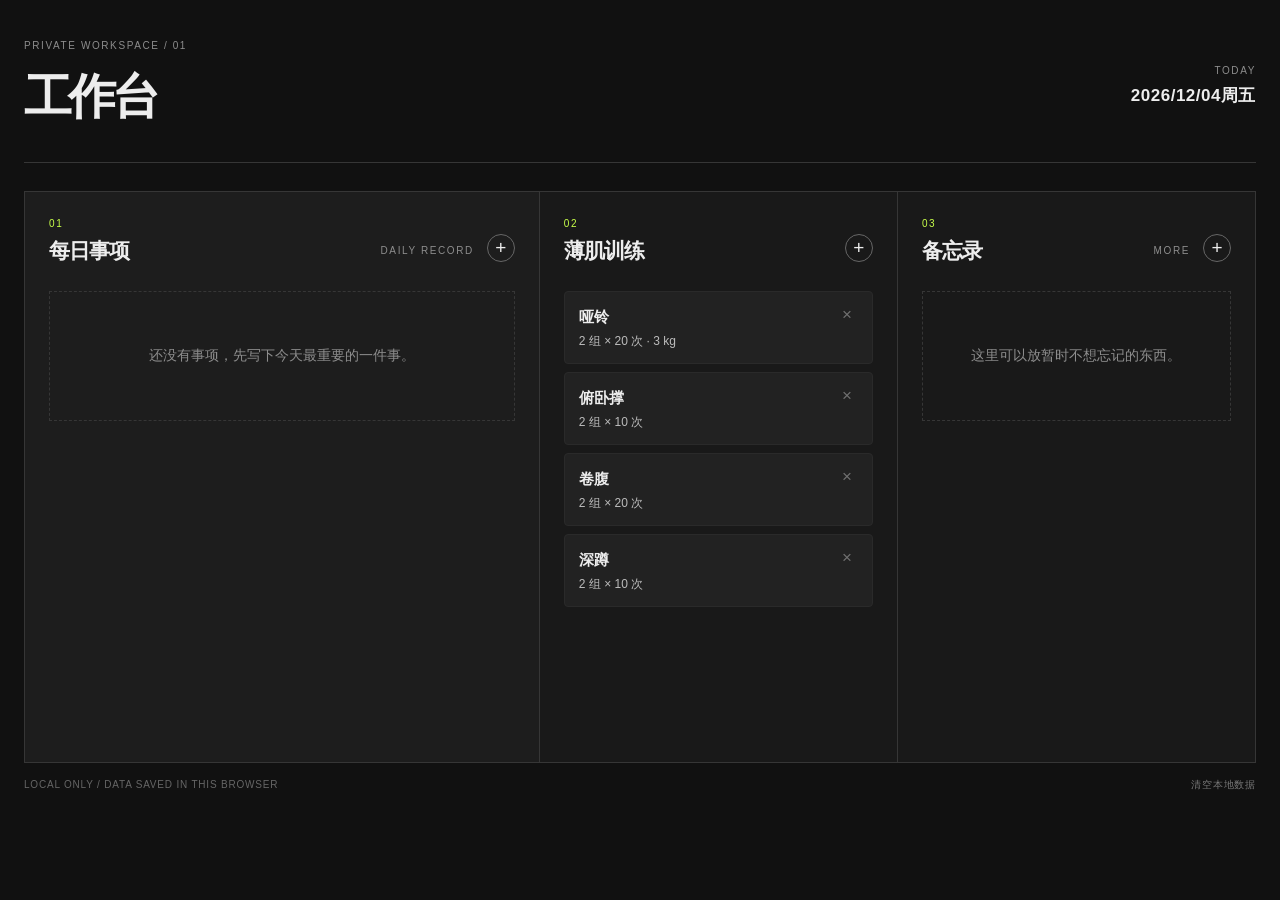
<file: WORKSPACE-upload/index.html>
<!doctype html>
<html lang="zh-CN">
  <head>
    <meta charset="UTF-8" />
    <meta name="viewport" content="width=device-width, initial-scale=1.0" />
    <meta name="theme-color" content="#111111" />
    <title>个人工作台</title>
    <link rel="stylesheet" href="styles.css" />
  </head>
  <body>
    <main class="app-shell">
      <header class="topbar">
        <div class="brand-lockup">
          <span class="eyebrow">PRIVATE WORKSPACE / 01</span>
          <h1>工作台</h1>
        </div>
        <div class="date-lockup">
          <span class="eyebrow">TODAY</span>
          <strong id="todayDate">—</strong>
        </div>
      </header>

      <section class="summary-strip" aria-label="今日概览">
        <div class="summary-main">
          <span class="eyebrow">DAILY CONTROL</span>
          <p id="dailyMessage">把今天要做的事写下来，逐件完成。</p>
        </div>
        <div class="summary-stat">
          <span class="eyebrow">TODO</span>
          <strong id="todoCount">0 / 0</strong>
        </div>
        <div class="summary-stat">
          <span class="eyebrow">THIN MUSCLE</span>
          <strong id="trainingCount">0 sets</strong>
        </div>
      </section>

      <div class="workspace-grid">
        <section class="panel tasks-panel" aria-labelledby="tasksTitle">
          <div class="panel-heading">
            <div>
              <span class="section-index">01</span>
              <h2 id="tasksTitle">每日事项</h2>
            </div>
            <div class="heading-actions"><button class="panel-meta panel-meta-button" type="button" data-open-history="task">DAILY RECORD</button><button class="icon-button" type="button" data-open-entry="task" aria-label="添加每日事项">+</button></div>
          </div>
          <div id="taskList" class="list-stack empty-state">还没有事项，先写下今天最重要的一件事。</div>
        </section>

        <section class="panel training-panel" aria-labelledby="trainingTitle">
          <div class="panel-heading">
            <div>
              <span class="section-index">02</span>
              <h2 id="trainingTitle">薄肌训练</h2>
            </div>
            <div class="heading-actions"><button class="icon-button" type="button" data-open-entry="training" aria-label="添加今日薄肌训练">+</button></div>
          </div>
          <div id="trainingList" class="list-stack empty-state">还没有薄肌训练。</div>
        </section>

        <section class="panel memo-panel" aria-labelledby="memoTitle">
          <div class="panel-heading">
            <div>
              <span class="section-index">03</span>
              <h2 id="memoTitle">备忘录</h2>
            </div>
            <div class="heading-actions"><button class="panel-meta panel-meta-button" type="button" data-open-history="memo">MORE</button><button class="icon-button" type="button" data-open-entry="memo" aria-label="添加备忘">+</button></div>
          </div>
          <div id="memoList" class="list-stack empty-state">这里可以放暂时不想忘记的东西。</div>
        </section>
      </div>

      <footer class="footer-bar">
        <span>LOCAL ONLY / DATA SAVED IN THIS BROWSER</span>
        <button id="clearDataButton" type="button" class="text-button">清空本地数据</button>
      </footer>
    </main>
    <dialog id="entryDialog" class="entry-dialog">
      <div class="dialog-heading"><div><span class="eyebrow">NEW RECORD</span><h2 id="dialogTitle">添加记录</h2></div><button class="dialog-close" type="button" id="closeDialog" aria-label="关闭">×</button></div>
      <form class="dialog-form" id="taskForm">
        <label>事项<input id="taskInput" type="text" placeholder="例如：整理作品集首页" maxlength="100" autocomplete="off" required /></label>
        <button type="submit" class="primary-button full-button">添加</button>
      </form>
      <form class="dialog-form" id="trainingForm">
        <label>动作<input id="exerciseInput" type="text" placeholder="例如：俯卧撑" maxlength="40" required /></label>
        <div class="form-row"><label>组数<input id="setsInput" type="number" min="1" max="99" placeholder="2" required /></label><label>次数<input id="repsInput" type="number" min="1" max="999" placeholder="10" required /></label></div>
        <div class="form-row"><label>重量 / 只<input id="weightInput" type="text" placeholder="例如：3 kg（可选）" maxlength="20" /></label><label>备注<input id="trainingNoteInput" type="text" placeholder="可选" maxlength="40" /></label></div>
        <button type="submit" class="primary-button full-button">添加</button>
      </form>
      <form id="memoForm" class="dialog-form">
        <label>备忘内容<textarea id="memoInput" placeholder="记下一个想法、链接或提醒…" maxlength="600" required></textarea></label>
        <div class="memo-actions"><span id="memoCounter">0 / 600</span><button type="submit" class="primary-button">添加</button></div>
      </form>
    </dialog>
    <dialog id="historyDialog" class="entry-dialog history-dialog">
      <div class="dialog-heading"><div><span class="eyebrow">DAILY ARCHIVE</span><h2 id="historyTitle">今日记录</h2></div><button class="dialog-close" type="button" id="closeHistory" aria-label="关闭">×</button></div>
      <div id="historyContent" class="history-content"></div>
    </dialog>
    <div id="toast" class="toast" role="status" aria-live="polite"></div>
    <script src="app.js"></script>
  </body>
</html>
</file>
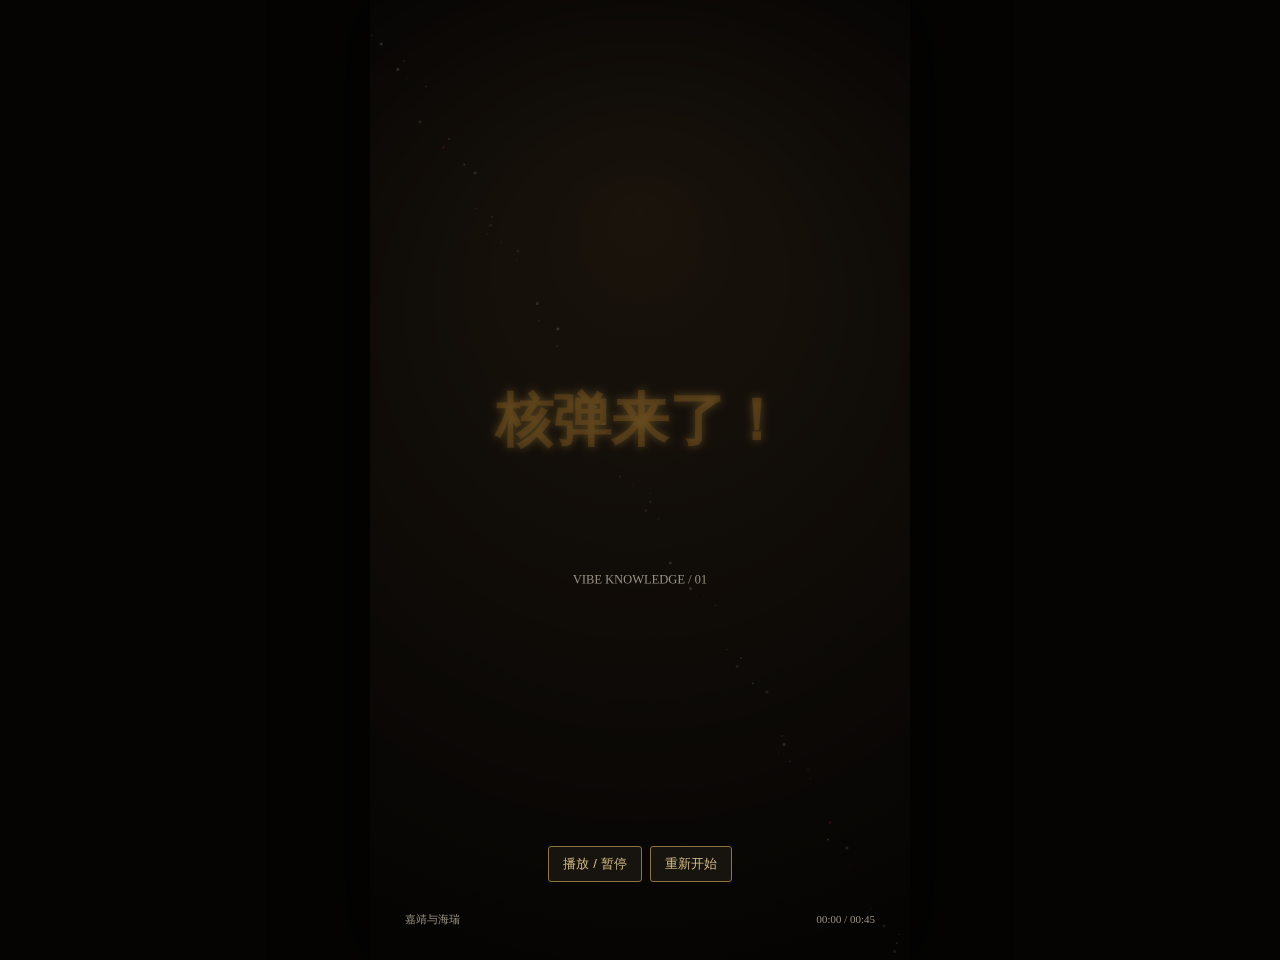
<file: WORKSPACE-upload/vibe-jiajing-v2.html>
<!doctype html><html lang="zh-CN"><meta charset="utf-8"><meta name="viewport" content="width=device-width,initial-scale=1"><title>嘉靖为什么不杀海瑞｜Vibe知识大赏 v2</title><style>html,body{margin:0;background:#050403;color:#eee7d8;height:100%;display:grid;place-items:center;font-family:Georgia,'Songti SC',serif}.frame{position:relative;width:min(100vw,540px);aspect-ratio:9/16;background:#0b0a08;overflow:hidden;box-shadow:0 0 70px #000}.frame canvas{width:100%;height:100%;display:block}.ui{position:fixed;bottom:18px;display:flex;gap:8px}.ui button{background:#17130e;border:1px solid #8f7443;color:#d7bf88;padding:8px 14px;border-radius:3px}</style><div class="frame"><canvas id="c" width="1080" height="1920"></canvas></div><div class="ui"><button id="p">播放 / 暂停</button><button id="r">重新开始</button></div><script>
const c=document.querySelector('#c'),x=c.getContext('2d'),W=c.width,H=c.height;const G='#c9a35b',R='#c7433b',I='#eee7d8',M='#9d9486';let t=0,run=false,last=0;const seg=[[0,4],[4,8],[8,11],[11,14],[14,19],[19,26],[26,33],[33,40],[40,43],[43,45]];function ease(z){return z<.5?2*z*z:1-Math.pow(-2*z+2,2)/2}function txt(s,y,size,color=I,weight='400'){x.font=`${weight} ${size}px 'Songti SC',Georgia,serif`;x.fillStyle=color;x.textAlign='center';x.textBaseline='middle';x.fillText(s,W/2,y)}function line(s,y,size,color=I){txt(s,y,size,color,'400')}function frameBg(){x.fillStyle='#0b0a08';x.fillRect(0,0,W,H);let g=x.createRadialGradient(W/2,420,0,W/2,900,1100);g.addColorStop(0,'#20180f');g.addColorStop(1,'#060504');x.fillStyle=g;x.fillRect(0,0,W,H);x.globalAlpha=.1;for(let i=0;i<500;i++){x.fillStyle='#fff';x.fillRect((i*83)%W,(i*149)%H,1,1)}x.globalAlpha=1}function palace(y,alpha=1){x.save();x.globalAlpha=alpha;x.strokeStyle=G;x.lineWidth=3;x.beginPath();x.moveTo(150,y+160);x.lineTo(930,y+160);x.moveTo(220,y+160);x.lineTo(220,y);x.lineTo(860,y);x.lineTo(860,y+160);for(let px=260;px<860;px+=120){x.moveTo(px,y+20);x.lineTo(px,y+160)}x.moveTo(120,y+20);x.lineTo(960,y+20);x.stroke();x.restore()}function scroll(y,rot=0,scale=1){x.save();x.translate(W/2,y);x.rotate(rot);x.scale(scale,scale);x.fillStyle='#cfa66a';x.shadowColor='#d9a34d';x.shadowBlur=22;x.fillRect(-310,-145,620,290);x.shadowBlur=0;x.strokeStyle='#5e3c1d';x.lineWidth=8;x.strokeRect(-310,-145,620,290);line('《治安疏》',0,55,'#25180e');x.restore()}function caption(s){x.fillStyle='#d8c7a2';x.font="34px 'Songti SC',Georgia,serif";x.textAlign='center';x.fillText(s,W/2,1750)}function goldLine(a,b,c,d,alpha=1,w=2){x.save();x.globalAlpha=alpha;x.strokeStyle=G;x.lineWidth=w;x.beginPath();x.moveTo(a,b);x.lineTo(c,d);x.stroke();x.restore()}
function dust(q,count=90,seed=0){x.save();for(let k=0;k<count;k++){let px=(k*97+seed*31)%W, py=(k*173+seed*47)%H;let drift=Math.sin(q*5+k)*18;let a=.08+.14*((k*13)%10)/10;x.globalAlpha=a;x.fillStyle=k%5===0?R:'#e8d5a5';x.beginPath();x.arc((px+drift+W)%W,(py-q*38*(k%3+1)+H*2)%H,1+(k%3),0,Math.PI*2);x.fill()}x.restore()}
function vignette(){let g=x.createRadialGradient(W/2,H*.42,180,W/2,H*.5,980);g.addColorStop(0,'rgba(0,0,0,0)');g.addColorStop(1,'rgba(0,0,0,.72)');x.fillStyle=g;x.fillRect(0,0,W,H)}
function dragon(cx,cy,scale,alpha,q){x.save();x.translate(cx,cy);x.scale(scale,scale);x.globalAlpha=alpha;x.strokeStyle=G;x.lineWidth=5;x.lineCap='round';x.beginPath();for(let k=0;k<4;k++){let off=k*52+Math.sin(q*3+k)*10;x.moveTo(-360+off,-100+k*60);x.bezierCurveTo(-190+off,-230+k*45,90+off,160+k*30,370+off,-40+k*65)}x.stroke();x.beginPath();x.arc(230,-80,42,0,Math.PI*2);x.stroke();x.fillStyle=R;x.beginPath();x.arc(250,-92,7,0,Math.PI*2);x.fill();x.restore()}
function palaceVector(q){x.save();let sway=Math.sin(q*2)*10; x.translate(sway,0);x.fillStyle='#15100b';x.fillRect(0,0,W,H);for(let layer=0;layer<3;layer++){let y=420+layer*230;let a=.25+layer*.14;x.globalAlpha=a;x.strokeStyle=G;x.lineWidth=8-layer*2;x.beginPath();x.moveTo(90,y+170);x.lineTo(990,y+170);x.moveTo(180,y+170);x.lineTo(180,y);x.lineTo(900,y);x.lineTo(900,y+170);for(let k=0;k<8;k++){let px=220+k*90;x.moveTo(px,y+30);x.lineTo(px,y+170)}x.stroke();}dragon(W/2,820,1.08,.14,q);x.fillStyle='#24190e';x.fillRect(310,1110,460,280);x.fillStyle='#090705';x.fillRect(410,1030,260,180);x.fillStyle=G;x.fillRect(425,1040,230,9);x.restore()}
function scroll(y,rot=0,scale=1,q=0){x.save();x.translate(W/2+Math.sin(q*4)*65,y+Math.sin(q*6)*26);x.rotate(rot+Math.sin(q*3)*.05);x.scale(scale,scale);x.shadowColor='rgba(214,157,70,.65)';x.shadowBlur=28;x.fillStyle='#cda565';x.fillRect(-310,-145,620,290);x.shadowBlur=0;x.strokeStyle='#5e3c1d';x.lineWidth=8;x.strokeRect(-310,-145,620,290);x.fillStyle='rgba(80,45,20,.15)';for(let k=0;k<7;k++)x.fillRect(-285,-105+k*34,570,3);x.font="900 55px 'Songti SC',Georgia,serif";x.fillStyle='#2b1b0d';x.textAlign='center';x.textBaseline='middle';x.fillText('《治安疏》',0,-2);x.restore()}
function drawArt(q){palaceVector(q);dust(q,120,2);let z=1+q*.08; x.save();x.globalAlpha=.45; x.translate(W/2,H*.55);x.scale(z,z);x.strokeStyle='rgba(201,163,91,.18)';x.lineWidth=16;x.beginPath();x.arc(0,0,300,0,Math.PI*2);x.stroke();x.restore();vignette()}
function drawPrison(q){x.save();x.fillStyle='#0a0908';x.fillRect(0,0,W,H);let glow=x.createRadialGradient(W/2,700,20,W/2,800,720);glow.addColorStop(0,'rgba(145,91,42,.28)');glow.addColorStop(1,'rgba(0,0,0,.8)');x.fillStyle=glow;x.fillRect(0,0,W,H);x.globalAlpha=.28;dragon(W/2,700,1.05,1,q);x.globalAlpha=.8;x.strokeStyle=G;x.lineWidth=10;for(let k=-4;k<=4;k++){let xx=180+k*180+Math.sin(q*4+k)*12;x.beginPath();x.moveTo(xx,420);x.lineTo(xx+80,1600);x.stroke()}x.globalAlpha=1;let slide=Math.sin(q*Math.PI)*100;x.fillStyle='rgba(5,4,3,.45)';x.fillRect(0,0,W,H);x.fillStyle='rgba(208,166,92,.18)';x.fillRect(0,1070+slide,W,10);dust(q,140,8);vignette();x.restore()}
function goldText(s,y,size,q,alpha=1){x.save();x.globalAlpha=alpha;x.font=`900 ${size}px 'Songti SC',Georgia,serif`;x.textAlign='center';x.textBaseline='middle';let g=x.createLinearGradient(W/2-size*2,y-size,W/2+size*2,y+size);g.addColorStop(0,'#8a5b1f');g.addColorStop(.28,'#f5d98b');g.addColorStop(.52,'#fff0b2');g.addColorStop(.78,'#c58b32');g.addColorStop(1,'#6c4217');x.fillStyle=g;x.shadowColor='rgba(241,190,82,.85)';x.shadowBlur=18+Math.sin(q*Math.PI)*14;let sc=1+(.14*Math.sin(q*Math.PI));x.translate(W/2,y);x.scale(sc,sc);x.fillText(s,0,0);x.restore()}
function palaceReveal(q){x.save();let y=H*1.02-(q*q)*760;x.globalAlpha=.18+.82*q;x.strokeStyle=G;x.lineWidth=6;x.beginPath();x.moveTo(80,y+300);x.lineTo(1000,y+300);x.moveTo(155,y+300);x.lineTo(155,y);x.lineTo(925,y);x.lineTo(925,y+300);for(let k=0;k<9;k++){let xx=190+k*86;x.moveTo(xx,y+34);x.lineTo(xx,y+300)}x.stroke();x.fillStyle='rgba(188,139,57,.15)';x.fillRect(170,y+260,740,58);x.restore()}
function corridor(q){x.save();let vanX=W/2,vanY=760;for(let k=0;k<8;k++){let yy=vanY+k*150+q*90;let spread=90+k*120;x.globalAlpha=.16+.04*k;x.strokeStyle=k%2?G:R;x.lineWidth=3;x.beginPath();x.moveTo(vanX-spread,yy);x.lineTo(vanX+spread,yy);x.stroke()}for(let k=0;k<6;k++){let off=110+k*150;goldLine(vanX,vanY,vanX-off,H,0.25,4);goldLine(vanX,vanY,vanX+off,H,0.25,4)}x.restore()}
function flyingMemorial(q,travel=0){let xPos=W/2+travel*(q-.5)*W*.85;let yPos=1060-q*500;x.save();x.translate(xPos,yPos);x.rotate(Math.sin(q*4)*.035);x.scale(1+q*.42,1+q*.42);x.shadowColor='rgba(229,170,70,.8)';x.shadowBlur=28;x.fillStyle='#cda565';x.fillRect(-315,-148,630,296);x.shadowBlur=0;x.strokeStyle='#5e3c1d';x.lineWidth=8;x.strokeRect(-315,-148,630,296);x.fillStyle='rgba(77,46,22,.16)';for(let k=0;k<7;k++)x.fillRect(-288,-108+k*34,575,3);x.font="900 55px 'Songti SC',Georgia,serif";x.fillStyle='#2b1b0d';x.textAlign='center';x.textBaseline='middle';x.fillText('治安疏',0,0);x.restore()}
function titleBurst(q){let p=Math.min(1,q);x.save();for(let k=0;k<42;k++){let a=k*.79+p*5,rr=p*760+(k%5)*25,sz=5+(k%4)*3;x.globalAlpha=(1-p)*.9;x.fillStyle=k%3===0?R:G;x.translate(W/2+Math.cos(a)*rr,1030+Math.sin(a)*rr);x.rotate(a);x.fillRect(-sz/2,-sz/2,sz*2,sz);x.setTransform(1,0,0,1,0,0)}x.restore()}
function drawScene(i,q){frameBg();dust(q,70,i*9);if(i===0){x.fillStyle='rgba(0,0,0,.18)';x.fillRect(0,0,W,H);goldText('核弹来了！',850,116,q,.35+.65*q);line('VIBE KNOWLEDGE / 01',1160,25,M)}if(i===1){goldText('核弹来了！',850,116,q,.25+.75*q);x.globalAlpha=.32+.3*q;goldLine(180,1020,900,1020,1,3);x.globalAlpha=1;line('重音落下，画面再次被击穿',1190,32,M)}if(i===2){palaceReveal(q);dragon(W/2,690,1.1,.16+.18*q,q);let reveal=Math.min(1,q*1.35);flyingMemorial(reveal,0);line('一封奏疏，飞入皇宫',1500,38,M)}if(i===3){palaceVector(q*.4);goldText('核弹来了！',690,106,1-q,.95);goldText('核弹来了！',880,106,1-q,.95);flyingMemorial(q*.8,0);titleBurst(q);if(q>.35){x.globalAlpha=(q-.35)*1.3;x.strokeStyle=R;x.lineWidth=7;x.beginPath();x.arc(W/2,800,220+q*430,0,Math.PI*2);x.stroke();x.globalAlpha=1}}if(i===4){palaceVector(q*.7);corridor(q);flyingMemorial(q,1);let z=1+q*.25;x.save();x.globalAlpha=.18+.15*q;x.translate(W/2,850);x.scale(z,z);x.strokeStyle=G;x.lineWidth=6;x.beginPath();x.arc(0,0,310,0,Math.PI*2);x.stroke();x.restore();line('镜头跟随奏疏，穿过宫门',1510,38,M)}if(i===5){txt('他说中了现实',760,86,G,'900');x.fillStyle='#15120e';x.fillRect(170,940,740,300);for(let k=0;k<7;k++){x.fillStyle=k%2?G:'#795c37';x.fillRect(220+k*90,1160-k*35,48,70+k*35)}line('嘉靖看完奏疏后，承认：句句是实。',1490,34)}if(i===6){txt('忠臣、直臣不能杀',720,72,R,'900');x.strokeStyle=R;x.lineWidth=5;x.beginPath();x.moveTo(180,1200);x.lineTo(900,1200);x.stroke();x.strokeRect(280,920,520,280);line('杀人容易，但会引发朝堂动荡，民怨沸腾。',1490,32)}if(i===7){txt('关押比处死更有利',700,78,G,'900');x.strokeStyle=G;x.lineWidth=5;x.beginPath();x.moveTo(160,1050);x.lineTo(920,1050);x.moveTo(540,1050);x.lineTo(540,1200);x.stroke();x.font='170px Georgia';x.fillStyle=G;x.fillText('⚖',W/2-85,1000);line('惩罚、隔离，又不制造政治符号',1490,34)}if(i===8){txt('历史与电视剧',650,72,G,'900');x.strokeStyle=M;x.lineWidth=2;x.beginPath();x.moveTo(540,760);x.lineTo(540,1350);x.stroke();line('剧作有加工',1010,44);line('史实有边界',1120,44);line('嘉靖把海瑞关进大狱，直到嘉靖去世后才获释。',1490,30)}if(i===9){txt('杀掉说真话的人，',790,75,I,'900');txt('代价可能比听他说完更大。',910,75,G,'900');for(let k=0;k<8;k++){x.strokeStyle=G;x.lineWidth=5;x.beginPath();x.moveTo(220+k*90,1130);x.lineTo(220+k*90,1370);x.stroke()}}x.fillStyle=M;x.font='22px Georgia';x.textAlign='left';x.fillText('嘉靖与海瑞',70,1840);x.textAlign='right';x.fillText(`00:${String(Math.floor(t)).padStart(2,'0')} / 00:45`,1010,1840)}function loop(now){if(!last)last=now;if(run){t+=(now-last)/1000;if(t>=45){t=45;run=false}}last=now;let i=seg.findIndex(a=>t>=a[0]&&t<a[1]);if(i<0)i=9;let q=(t-seg[i][0])/(seg[i][1]-seg[i][0]);drawScene(i,ease(Math.max(0,Math.min(1,q))));requestAnimationFrame(loop)}document.querySelector('#p').onclick=()=>{run=!run;last=performance.now()};document.querySelector('#r').onclick=()=>{t=0;run=true;last=performance.now()};requestAnimationFrame(loop)
</script></html>
</file>
<file: WORKSPACE-upload/styles.css>
:root {
  color-scheme: dark;
  --bg: #111111;
  --surface: #191919;
  --surface-raised: #222222;
  --line: #363636;
  --line-soft: #2a2a2a;
  --ink: #ededed;
  --muted: #8d8d8d;
  --accent: #c8ff4a;
  --accent-ink: #142000;
  --danger: #ff806e;
  --radius: 4px;
}

* { box-sizing: border-box; }

html { min-width: 320px; background: var(--bg); }

body {
  margin: 0;
  background: var(--bg);
  color: var(--ink);
  font-family: "Noto Sans SC", "PingFang SC", sans-serif;
  font-size: 14px;
  line-height: 1.55;
}

button, input, textarea { font: inherit; }
button { cursor: pointer; }

.app-shell { width: min(1480px, calc(100% - 48px)); margin: 0 auto; padding: 34px 0 24px; }

.topbar, .summary-strip, .panel-heading, .footer-bar, .memo-actions { display: flex; align-items: center; justify-content: space-between; }

.topbar { padding-bottom: 28px; border-bottom: 1px solid var(--line); }
.brand-lockup h1 { margin: 4px 0 0; font-size: clamp(28px, 4vw, 48px); letter-spacing: -0.08em; font-weight: 700; }
.dot { color: var(--accent); }
.eyebrow, .panel-meta, .section-index { color: var(--muted); font-size: 10px; letter-spacing: .16em; text-transform: uppercase; }
.date-lockup { text-align: right; }
.date-lockup strong { display: block; margin-top: 2px; font-size: 17px; letter-spacing: .03em; }

.summary-strip { min-height: 112px; gap: 22px; border-bottom: 1px solid var(--line); }
.summary-strip { display: none; }
.summary-main { flex: 1; }
.summary-main p { margin: 7px 0 0; color: #cfcfcf; }
.summary-stat { min-width: 130px; padding-left: 22px; border-left: 1px solid var(--line); }
.summary-stat strong { display: block; margin-top: 3px; font-size: 23px; letter-spacing: -.03em; }

.workspace-grid { display: grid; grid-template-columns: minmax(0, 1.18fr) minmax(280px, .82fr) minmax(280px, .82fr); gap: 1px; margin-top: 28px; background: var(--line); border: 1px solid var(--line); }
.panel { min-height: 570px; padding: 24px; background: var(--surface); }
.tasks-panel { background: #1d1d1d; }
.panel-heading { align-items: flex-start; margin-bottom: 24px; }
.panel-heading h2 { margin: 3px 0 0; font-size: 21px; letter-spacing: -.04em; }
.panel-meta { padding-top: 5px; }
.panel-meta-button { padding: 5px 0 0; color: var(--muted); background: transparent; border: 0; cursor: pointer; }
.panel-meta-button:hover { color: var(--ink); }
.section-index { display: block; color: var(--accent); }
.heading-actions { display: flex; align-items: center; gap: 13px; padding-top: 18px; }
.icon-button { width: 28px; height: 28px; display: grid; place-items: center; padding: 0 0 2px; color: var(--ink); background: transparent; border: 1px solid #666; border-radius: 50%; font-size: 19px; font-weight: 300; line-height: 1; }
.icon-button:hover { color: #fff; border-color: #ededed; background: #2a2a2a; }

.inline-form { display: flex; gap: 8px; }
input, textarea { width: 100%; color: var(--ink); background: #121212; border: 1px solid var(--line); border-radius: var(--radius); outline: none; transition: border-color .2s, background .2s; }
input { height: 42px; padding: 0 12px; }
textarea { min-height: 148px; padding: 12px; resize: vertical; }
input:focus, textarea:focus { border-color: var(--accent); background: #161616; }
input::placeholder, textarea::placeholder { color: #6e6e6e; }
.primary-button { min-height: 42px; padding: 0 16px; color: var(--ink); background: transparent; border: 1px solid #666; border-radius: var(--radius); font-weight: 700; white-space: nowrap; }
.primary-button:hover { color: #fff; background: #2a2a2a; border-color: #ededed; }
.full-button { width: 100%; margin-top: 4px; }

.filter-row { display: flex; gap: 6px; margin: 22px 0 12px; }
.filter-button { padding: 5px 10px; color: var(--muted); background: transparent; border: 1px solid transparent; border-radius: 2px; font-size: 12px; }
.filter-button:hover { color: var(--ink); border-color: var(--line); background: var(--surface-raised); }
.filter-button.is-active { color: var(--ink); border-color: #666; background: transparent; }

.list-stack { display: grid; gap: 8px; }
.empty-state { min-height: 130px; display: grid; place-items: center; padding: 24px; color: var(--muted); border: 1px dashed var(--line); text-align: center; }
.list-item { position: relative; padding: 13px 14px; background: var(--surface-raised); border: 1px solid var(--line-soft); border-radius: var(--radius); }
.task-item { display: grid; grid-template-columns: 20px 1fr auto; gap: 10px; align-items: start; cursor: grab; }
.task-item:active { cursor: grabbing; }
.task-item.is-dragging { opacity: .45; border-color: #777; }
.task-check { width: 16px; min-width: 16px; height: 16px; aspect-ratio: 1; margin: 3px 0 0; padding: 0; justify-self: start; appearance: none; border: 1px solid #777; border-radius: 50%; }
.task-check:checked { border-color: var(--accent); background-color: var(--accent); background-image: url("data:image/svg+xml,%3Csvg xmlns='http://www.w3.org/2000/svg' viewBox='0 0 16 16'%3E%3Cpath d='M3 8.5 6.5 12 13 4.5' fill='none' stroke='%23111111' stroke-width='2' stroke-linecap='round' stroke-linejoin='round'/%3E%3C/svg%3E"); background-repeat: no-repeat; background-position: center; background-size: 11px 11px; }
.task-copy { word-break: break-word; }
.task-copy.is-done { color: var(--muted); text-decoration: line-through; }
.item-time { display: block; margin-top: 3px; color: var(--muted); font-size: 10px; }
.delete-button { color: #717171; background: transparent; border: 0; font-size: 17px; line-height: 1; }
.delete-button:hover { color: var(--danger); }
.task-actions { display: flex; align-items: center; gap: 2px; }

.training-form, .dialog-form { display: grid; gap: 12px; margin-bottom: 24px; }
.dialog-form { margin: 0; }
label { display: grid; gap: 5px; color: var(--muted); font-size: 11px; letter-spacing: .03em; }
.form-row { display: grid; grid-template-columns: 1fr 1fr; gap: 8px; }
.training-item { padding-right: 42px; padding-bottom: 12px; }
.training-item, .memo-item { cursor: pointer; }
.training-item:hover, .memo-item:hover { border-color: #666; }
.training-item > .delete-button { position: absolute; top: 13px; right: 14px; }
.training-title { display: flex; align-items: baseline; justify-content: space-between; gap: 8px; }
.training-title strong { font-size: 15px; }
.training-detail { margin-top: 4px; color: #bcbcbc; font-size: 12px; }

.memo-form { display: grid; gap: 10px; margin-bottom: 24px; }
.memo-actions { color: var(--muted); font-size: 11px; }
.memo-item p { display: -webkit-box; margin: 0; overflow: hidden; white-space: pre-wrap; word-break: break-word; -webkit-box-orient: vertical; -webkit-line-clamp: 2; }

.entry-dialog { width: min(440px, calc(100% - 32px)); padding: 22px; color: var(--ink); background: #191919; border: 1px solid #555; border-radius: 4px; box-shadow: 0 24px 80px rgba(0,0,0,.55); }
.history-dialog { width: min(920px, calc(100% - 32px)); }
.entry-dialog::backdrop { background: rgba(0,0,0,.72); }
.dialog-heading { display: flex; align-items: flex-start; justify-content: space-between; margin-bottom: 24px; }
.dialog-heading h2 { margin: 5px 0 0; font-size: 22px; letter-spacing: -.04em; }
.dialog-close { width: 30px; height: 30px; padding: 0 0 2px; color: var(--muted); background: transparent; border: 1px solid var(--line); border-radius: 50%; font-size: 20px; line-height: 1; }
.dialog-close:hover { color: var(--ink); border-color: var(--ink); }
.entry-dialog .memo-actions { margin-top: 2px; }
.entry-dialog:not([data-mode="task"]) #taskForm, .entry-dialog:not([data-mode="training"]) #trainingForm, .entry-dialog:not([data-mode="memo"]) #memoForm { display: none; }
.history-content { min-height: 80px; }
.calendar-toolbar { display: grid; grid-template-columns: 28px auto 28px 1fr; align-items: center; gap: 8px; padding-bottom: 12px; border-bottom: 1px solid var(--line); }
.calendar-toolbar strong { font-size: 16px; }
.calendar-count { color: var(--muted); font-size: 11px; text-align: right; }
.calendar-nav { width: 26px; height: 26px; padding: 0 0 2px; color: var(--ink); background: transparent; border: 1px solid #666; border-radius: 50%; font-size: 20px; line-height: 1; }
.calendar-nav:hover { color: #fff; border-color: #fff; background: #2a2a2a; }
.calendar-weekdays, .calendar-grid { display: grid; grid-template-columns: repeat(7, minmax(0, 1fr)); }
.calendar-weekdays { color: var(--muted); font-size: 10px; letter-spacing: .08em; text-align: center; }
.calendar-weekdays span { padding: 9px 0 7px; }
.calendar-day { min-height: 82px; display: flex; flex-direction: column; align-items: flex-start; gap: 6px; padding: 8px; color: var(--ink); background: transparent; border: 0; border-top: 1px solid var(--line-soft); border-right: 1px solid var(--line-soft); text-align: left; }
.calendar-day:nth-child(7n) { border-right: 0; }
.calendar-day:hover { background: var(--surface-raised); }
.calendar-day.is-outside { color: #555; }
.calendar-day-number { font-size: 12px; font-weight: 700; }
.calendar-tasks { width: 100%; display: grid; gap: 3px; overflow: hidden; }
.calendar-task, .calendar-more { display: block; overflow: hidden; color: #c9c9c9; font-size: 10px; line-height: 1.3; text-overflow: ellipsis; white-space: nowrap; }
.calendar-task i { display: inline-block; width: 5px; height: 5px; margin: 0 4px 1px 0; background: var(--accent); border-radius: 50%; }
.calendar-task.is-done { color: var(--muted); text-decoration: line-through; }
.calendar-more { color: var(--muted); }
.history-day-list { border-top: 1px solid var(--line); }
.history-day-row { display: flex; align-items: center; justify-content: space-between; gap: 16px; padding: 16px 0; border-bottom: 1px solid var(--line); }
.history-day-row strong { display: block; font-size: 15px; }
.history-day-row span { display: block; margin-top: 4px; color: var(--muted); font-size: 11px; }
.history-day-arrow { position: relative; width: 27px; height: 27px; display: grid; place-items: center; padding: 0; color: var(--ink); background: transparent; border: 1px solid #666; border-radius: 50%; font-size: 0; line-height: 1; }
.history-day-arrow::before { content: ""; position: absolute; top: 50%; left: 50%; width: 12px; height: 1.5px; background: currentColor; transform: translate(-50%, -50%); }
.history-day-arrow::after { content: ""; position: absolute; top: 50%; left: calc(50% + 4px); width: 7px; height: 7px; border-top: 1.5px solid currentColor; border-right: 1.5px solid currentColor; transform: translate(-50%, -50%) rotate(45deg); }
.history-day-arrow:hover { color: #fff; border-color: #fff; background: #2a2a2a; }
.history-detail-heading { display: flex; align-items: center; gap: 14px; padding-bottom: 12px; color: var(--muted); border-bottom: 1px solid var(--line); font-size: 11px; }
.history-back-button { padding: 0; color: var(--ink); background: transparent; border: 0; font-size: 12px; }
.history-back-button:hover { color: #fff; }
.history-done { text-decoration: line-through; color: var(--muted); }
.history-toolbar { display: flex; align-items: center; justify-content: space-between; gap: 16px; }
.history-date { margin: 0 0 12px; color: var(--muted); font-size: 11px; letter-spacing: .06em; }
.history-all-button { padding: 5px 0 6px; color: var(--ink); background: transparent; border: 0; border-bottom: 1px solid #666; font-size: 11px; white-space: nowrap; }
.history-all-button:hover { color: #fff; border-color: #fff; }
.history-empty { padding: 24px 0; color: var(--muted); text-align: center; border-top: 1px solid var(--line); border-bottom: 1px solid var(--line); }
.history-group + .history-group { margin-top: 22px; }
.history-group-title { margin: 0; padding: 0 0 8px; color: var(--muted); font-size: 11px; letter-spacing: .06em; }
.history-row { padding: 11px 0; border-top: 1px solid var(--line); }
.history-row:last-child { border-bottom: 1px solid var(--line); }
.history-row strong { display: block; font-size: 14px; }
.history-row span { display: block; margin-top: 3px; color: var(--muted); font-size: 11px; }

.footer-bar { margin-top: 14px; color: #666; font-size: 10px; letter-spacing: .08em; }
.text-button { padding: 0; color: #777; background: none; border: 0; font-size: 10px; letter-spacing: .08em; }
.text-button:hover { color: var(--danger); }
.toast { position: fixed; right: 24px; bottom: 24px; z-index: 5; max-width: min(320px, calc(100% - 48px)); padding: 11px 14px; color: var(--accent-ink); background: var(--accent); border-radius: var(--radius); font-size: 12px; opacity: 0; pointer-events: none; transform: translateY(10px); transition: opacity .2s, transform .2s; }
.toast.is-visible { opacity: 1; transform: translateY(0); }

@media (max-width: 940px) {
  .workspace-grid { grid-template-columns: 1fr 1fr; }
  .tasks-panel { grid-column: 1 / -1; min-height: auto; }
}

@media (max-width: 620px) {
  .app-shell { width: min(100% - 28px, 520px); padding-top: 22px; }
  .topbar { padding-bottom: 20px; }
  .summary-strip { align-items: flex-start; flex-wrap: wrap; padding: 18px 0; }
  .summary-main { flex-basis: 100%; }
  .summary-stat { min-width: 0; flex: 1; padding-left: 14px; }
  .summary-stat:first-of-type { padding-left: 0; border-left: 0; }
  .workspace-grid { display: block; margin-top: 18px; }
  .panel { min-height: auto; padding: 20px; border-bottom: 1px solid var(--line); }
  .panel:last-child { border-bottom: 0; }
  .footer-bar { align-items: flex-start; gap: 12px; flex-direction: column; }
}
</file>
